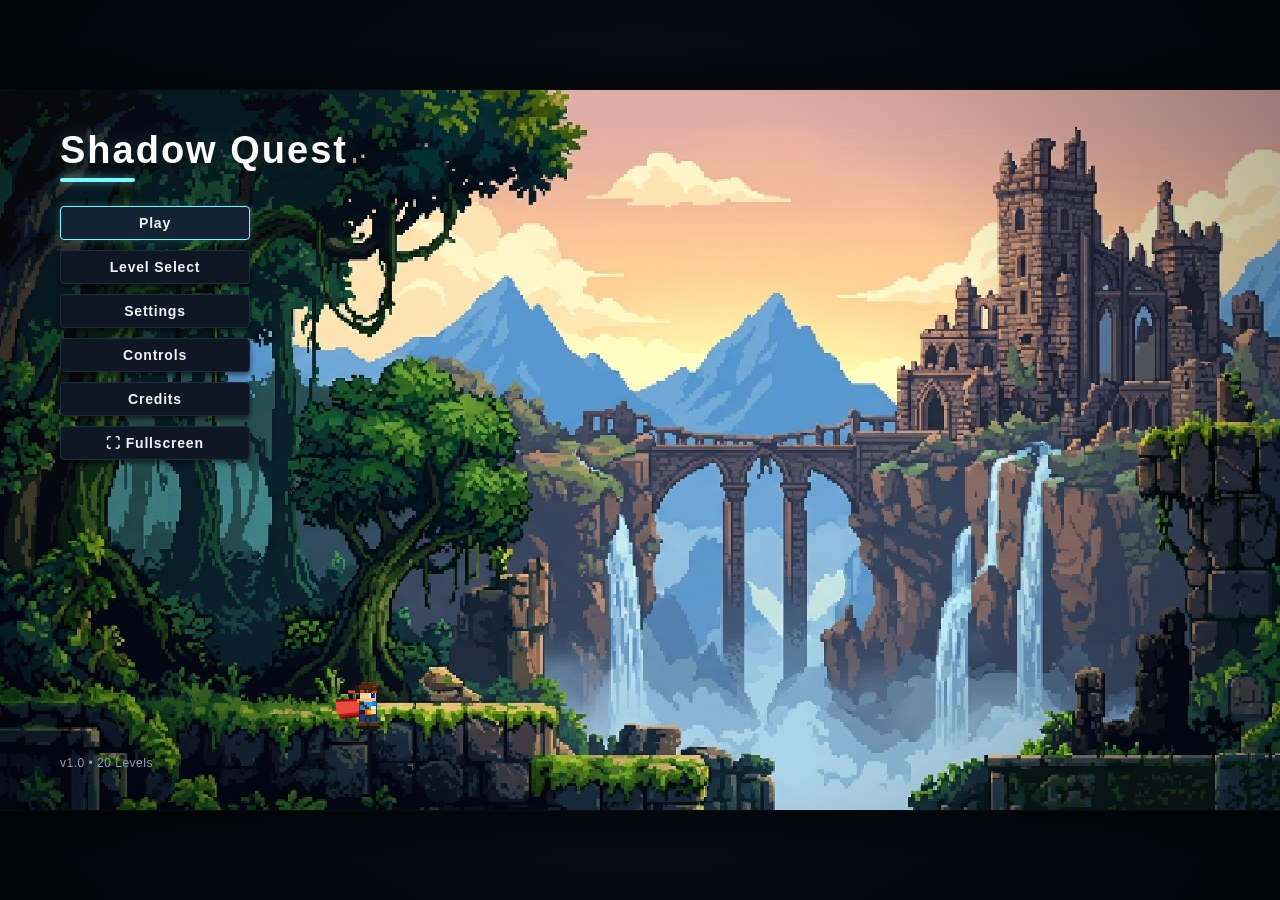
<file: index.html>
<!DOCTYPE html>
<html lang="en">
<head>
  <meta charset="UTF-8">
  <meta http-equiv="refresh" content="0; url=platformer/index.html">
  <title>Shadow Quest</title>
</head>
<body>
  <script>
    window.location.href = "platformer/index.html";
  </script>
</body>
</html>
</file>
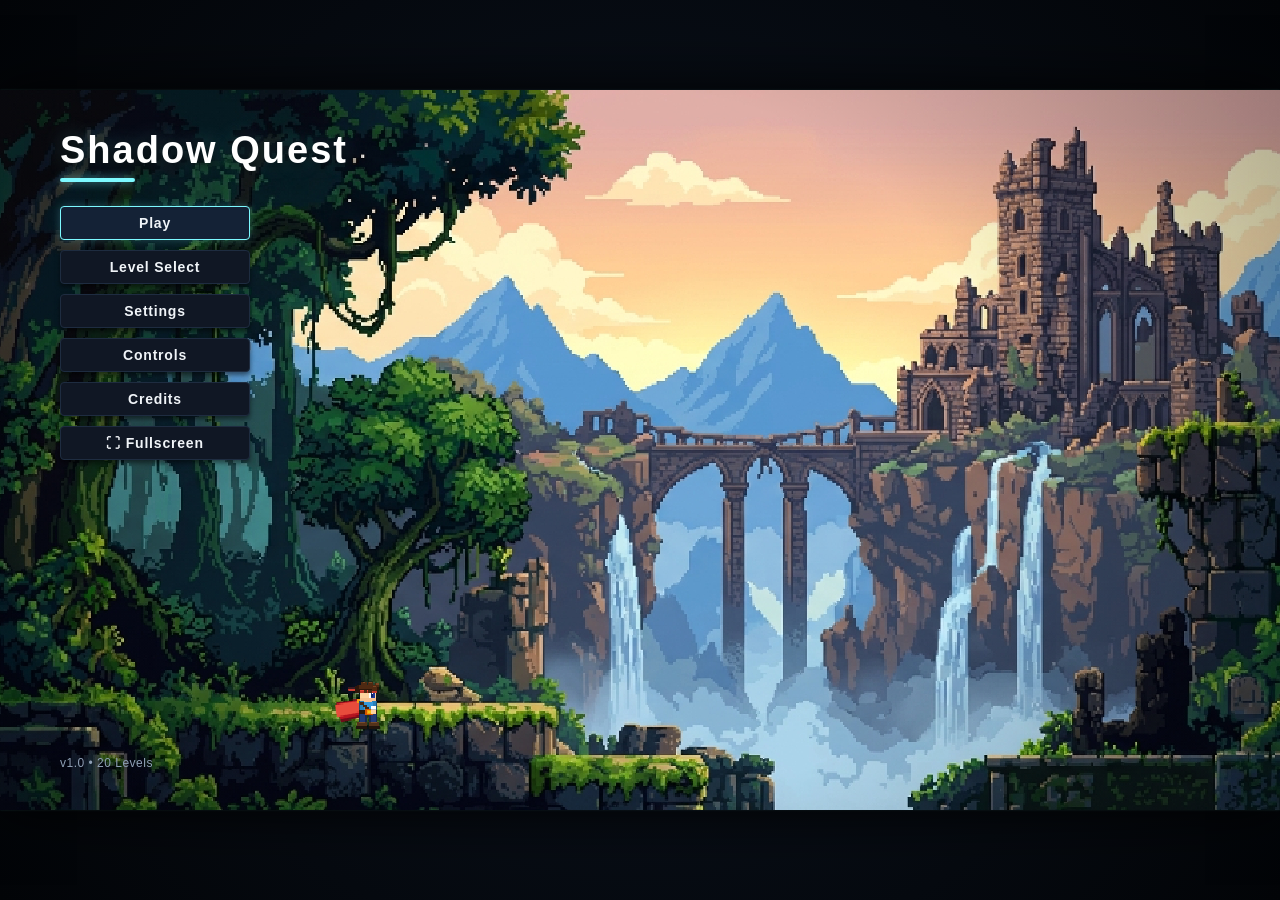
<file: platformer/index.html>
<!DOCTYPE html>
<html lang="en">
<head>
  <meta charset="UTF-8">
  <meta name="viewport" content="width=device-width, initial-scale=1.0, maximum-scale=1.0, user-scalable=no">
  <title>Shadow Quest - 2D Platformer</title>
  <link rel="stylesheet" href="css/main.css">
  <link rel="stylesheet" href="css/menu.css">
  <link rel="stylesheet" href="css/game.css">
</head>
<body>
  <div id="game-app">
    <div id="canvas-container">
      <canvas id="game-canvas" width="960" height="540"></canvas>

      <div id="ui-layer">
      <div id="screen-menu" class="screen active">
        <div class="menu-brand">
          <h1 class="game-title">Shadow Quest</h1>
          <div class="title-underline"></div>
        </div>
        <div class="menu-nav">
          <button id="btn-play" class="menu-btn primary-btn">Play</button>
          <button id="btn-level-select" class="menu-btn">Level Select</button>
          <button id="btn-settings" class="menu-btn">Settings</button>
          <button id="btn-controls" class="menu-btn">Controls</button>
          <button id="btn-credits" class="menu-btn">Credits</button>
          <button id="btn-menu-fullscreen" class="menu-btn">⛶ Fullscreen</button>
        </div>
        <div class="menu-footer">
          <span class="version-tag">v1.0 • 20 Levels</span>
        </div>
      </div>

      <div id="screen-level-select" class="screen">
        <div class="level-select-container">
          <div class="level-select-header">
            <div class="header-left">
              <button id="btn-level-back" class="nav-back-btn">← Back</button>
              <h2>LEVEL SELECT</h2>
            </div>
            <div class="header-stats">
              <div class="stat-pill">
                <span class="stat-icon">🚩</span>
                <span id="ls-levels-count">1 / 20</span>
              </div>
              <div class="stat-pill star-pill">
                <span class="stat-icon">★</span>
                <span id="ls-stars-count">0 / 60</span>
              </div>
              <div class="stat-pill">
                <span class="stat-icon">🪙</span>
                <span id="ls-coins-count">0</span>
              </div>
            </div>
          </div>

          <div class="level-select-content">
            <div class="worlds-sidebar">
              <div class="world-card active" data-world="1">
                <div class="world-card-icon">🌲</div>
                <div class="world-card-info">
                  <div class="world-name">World 1</div>
                  <div class="world-desc">Green Fields (1–4)</div>
                </div>
                <div class="world-status status-unlocked">✓</div>
              </div>
              <div class="world-card" data-world="2">
                <div class="world-card-icon">🍄</div>
                <div class="world-card-info">
                  <div class="world-name">World 2</div>
                  <div class="world-desc">Dark Forest (5–8)</div>
                </div>
                <div class="world-status" id="w2-lock">🔒</div>
              </div>
              <div class="world-card" data-world="3">
                <div class="world-card-icon">🏛️</div>
                <div class="world-card-info">
                  <div class="world-name">World 3</div>
                  <div class="world-desc">Desert Ruins (9–12)</div>
                </div>
                <div class="world-status" id="w3-lock">🔒</div>
              </div>
              <div class="world-card" data-world="4">
                <div class="world-card-icon">❄️</div>
                <div class="world-card-info">
                  <div class="world-name">World 4</div>
                  <div class="world-desc">Ice Mountains (13–16)</div>
                </div>
                <div class="world-status" id="w4-lock">🔒</div>
              </div>
              <div class="world-card" data-world="5">
                <div class="world-card-icon">🌋</div>
                <div class="world-card-info">
                  <div class="world-name">World 5</div>
                  <div class="world-desc">Volcanic Core (17–20)</div>
                </div>
                <div class="world-status" id="w5-lock">🔒</div>
              </div>
            </div>

            <div class="levels-grid-wrapper">
              <div id="levels-grid" class="levels-grid"></div>
              
              <div id="level-detail-card" class="level-detail-card">
                <div class="detail-header">
                  <h3 id="detail-title">Level 1 - Getting Started</h3>
                  <span id="detail-time-target" class="time-target">Est: 2 min</span>
                </div>
                <p id="detail-desc" class="detail-description">Learn basic movement and jumping.</p>
                <div class="detail-stars-req">
                  <div class="star-req-item">
                    <span class="star-bullet" id="req-star-1">★</span>
                    <span>Complete the level</span>
                  </div>
                  <div class="star-req-item">
                    <span class="star-bullet" id="req-star-2">★</span>
                    <span id="req-star-2-text">Collect all coins</span>
                  </div>
                  <div class="star-req-item">
                    <span class="star-bullet" id="req-star-3">★</span>
                    <span id="req-star-3-text">No damage taken</span>
                  </div>
                </div>
                <div class="detail-footer">
                  <div class="detail-best-score">Best Score: <span id="detail-score-val">0</span></div>
                  <button id="btn-start-level" class="play-level-btn">Start Level</button>
                </div>
              </div>
            </div>
          </div>
        </div>
      </div>

      <div id="hud" class="hud-container">
        <div class="hud-left">
          <div id="hud-hearts" class="hearts-row">
            <span class="heart full"></span>
            <span class="heart full"></span>
            <span class="heart full"></span>
          </div>
          <div class="level-badge" id="hud-level-badge">L1: Getting Started</div>
        </div>

        <div class="hud-center">
          <div id="boss-hud-bar" class="boss-health-container hidden">
            <div class="boss-info-row">
              <span id="boss-name" class="boss-name-label">Ancient Guardian</span>
              <span id="boss-phase-label" class="boss-phase-tag">Phase 1</span>
            </div>
            <div class="boss-bar-track">
              <div id="boss-bar-fill" class="boss-bar-fill" style="width: 100%;"></div>
            </div>
          </div>
        </div>

        <div class="hud-right">
          <div class="hud-stat-pill">
            <span class="hud-icon coin-icon">🪙</span>
            <span id="hud-coins">0</span>
          </div>
          <div class="hud-stat-pill">
            <span class="hud-icon">⏱</span>
            <span id="hud-timer">00:00</span>
          </div>
          <div class="hud-stat-pill score-pill">
            <span id="hud-score">0</span>
          </div>
          <button id="btn-fullscreen" class="hud-btn" title="Toggle Fullscreen (F)">⛶</button>
          <button id="btn-pause" class="hud-btn" title="Pause (ESC)">⏸</button>
        </div>
      </div>

      <div id="modal-pause" class="modal-backdrop">
        <div class="modal-card">
          <h2 class="modal-title">Paused</h2>
          <div class="modal-btn-list">
            <button id="btn-resume" class="menu-btn primary-btn">Resume</button>
            <button id="btn-restart" class="menu-btn">Restart Level</button>
            <button id="btn-pause-fullscreen" class="menu-btn">⛶ Fullscreen</button>
            <button id="btn-pause-settings" class="menu-btn">Settings</button>
            <button id="btn-pause-level-select" class="menu-btn">Level Select</button>
            <button id="btn-pause-main-menu" class="menu-btn">Main Menu</button>
          </div>
        </div>
      </div>

      <div id="modal-settings" class="modal-backdrop">
        <div class="modal-card settings-card">
          <h2 class="modal-title">Settings</h2>
          <div class="settings-group">
            <div class="setting-item">
              <label for="toggle-music">Music</label>
              <div class="setting-controls">
                <input type="checkbox" id="toggle-music" checked>
                <input type="range" id="slider-music" min="0" max="100" value="70">
              </div>
            </div>
            <div class="setting-item">
              <label for="toggle-sfx">Sound Effects</label>
              <div class="setting-controls">
                <input type="checkbox" id="toggle-sfx" checked>
                <input type="range" id="slider-sfx" min="0" max="100" value="80">
              </div>
            </div>
            <div class="setting-item">
              <label for="toggle-shake">Screen Shake</label>
              <input type="checkbox" id="toggle-shake" checked>
            </div>
          </div>
          <div class="settings-actions">
            <button id="btn-toggle-fullscreen" class="menu-btn">⛶ Fullscreen</button>
            <button id="btn-reset-save" class="danger-btn">Reset All Progress</button>
            <button id="btn-settings-close" class="menu-btn primary-btn">Close</button>
          </div>
        </div>
      </div>

      <div id="modal-controls" class="modal-backdrop">
        <div class="modal-card controls-card">
          <h2 class="modal-title">Controls & Tips</h2>
          <div class="controls-list">
            <div class="control-row">
              <div class="keys"><kbd>A</kbd> / <kbd>D</kbd> or <kbd>←</kbd> <kbd>→</kbd></div>
              <div class="desc">Move Left / Right</div>
            </div>
            <div class="control-row">
              <div class="keys"><kbd>W</kbd> / <kbd>↑</kbd> or <kbd>Space</kbd></div>
              <div class="desc">Jump (Hold for higher jump)</div>
            </div>
            <div class="control-row">
              <div class="keys"><kbd>J</kbd> / <kbd>Z</kbd> / <kbd>X</kbd> / <kbd>C</kbd></div>
              <div class="desc">Sword Attack</div>
            </div>
            <div class="control-row">
              <div class="keys"><kbd>F</kbd></div>
              <div class="desc">Toggle Fullscreen</div>
            </div>
            <div class="control-row">
              <div class="keys"><kbd>ESC</kbd> or <kbd>P</kbd></div>
              <div class="desc">Pause Game</div>
            </div>
          </div>
          <div class="tips-box">
            <p><strong>Combat:</strong> Jump and land on normal enemies to stomp bounce them, or use your sword attack!</p>
            <p><strong>Platforming:</strong> Jump buffering and coyote time allow precise maneuvers on narrow and moving ledges.</p>
          </div>
          <button id="btn-controls-close" class="menu-btn primary-btn">Got It</button>
        </div>
      </div>

      <div id="modal-credits" class="modal-backdrop">
        <div class="modal-card credits-card">
          <h2 class="modal-title">Shadow Quest</h2>
          <p class="credits-lead">A 20-Level Indie Side-Scrolling Platformer</p>
          <div class="credits-body">
            <p>Crafted with pure HTML5 Canvas, Web Audio API, and Vanilla JavaScript.</p>
            <p>Featuring 5 distinct worlds, 20 handcrafted levels, intelligent enemy AI, and multi-phase epic boss encounters.</p>
          </div>
          <button id="btn-credits-close" class="menu-btn primary-btn">Back</button>
        </div>
      </div>

      <div id="modal-level-clear" class="modal-backdrop">
        <div class="modal-card clear-card">
          <div class="clear-banner">LEVEL CLEARED!</div>
          <h3 id="clear-level-title" class="clear-title">Level 1 - Getting Started</h3>
          
          <div class="stars-awarded-row">
            <div class="star-badge" id="clear-star-1"><span class="star-glyph">★</span><span class="star-label">Clear</span></div>
            <div class="star-badge" id="clear-star-2"><span class="star-glyph">★</span><span class="star-label">All Coins</span></div>
            <div class="star-badge" id="clear-star-3"><span class="star-glyph">★</span><span class="star-label">Flawless</span></div>
          </div>

          <div class="clear-stats-table">
            <div class="stat-row">
              <span>Time Taken:</span>
              <strong id="clear-stat-time">01:42</strong>
            </div>
            <div class="stat-row">
              <span>Coins Collected:</span>
              <strong id="clear-stat-coins">15 / 15</strong>
            </div>
            <div class="stat-row">
              <span>Enemies Defeated:</span>
              <strong id="clear-stat-enemies">3</strong>
            </div>
            <div class="stat-row highlight-row">
              <span>Level Score:</span>
              <strong id="clear-stat-score">+2,250</strong>
            </div>
          </div>

          <div class="modal-actions-row">
            <button id="btn-clear-retry" class="menu-btn">Replay</button>
            <button id="btn-clear-select" class="menu-btn">Levels</button>
            <button id="btn-clear-next" class="menu-btn primary-btn">Next Level →</button>
          </div>
        </div>
      </div>

      <div id="modal-game-over" class="modal-backdrop">
        <div class="modal-card death-card">
          <h2 class="death-title">YOU DIED</h2>
          <p id="death-reason" class="death-sub">Be careful with the traps and enemies!</p>
          <div class="modal-actions-row">
            <button id="btn-death-retry" class="menu-btn primary-btn">Try Again</button>
            <button id="btn-death-select" class="menu-btn">Level Select</button>
          </div>
        </div>
      </div>

      <div id="modal-victory" class="modal-backdrop">
        <div class="modal-card victory-card">
          <div class="victory-trophy">👑</div>
          <h2 class="victory-title">VICTORY!</h2>
          <p class="victory-sub">You conquered the Shadow Citadel and defeated the Shadow Wyrm!</p>
          <div class="victory-stats-box">
            <div class="vic-stat"><span>Total Stars:</span> <strong id="vic-total-stars">60 / 60</strong></div>
            <div class="vic-stat"><span>Total Coins:</span> <strong id="vic-total-coins">520</strong></div>
            <div class="vic-stat"><span>Final Score:</span> <strong id="vic-total-score">45,000</strong></div>
          </div>
          <div class="modal-actions-row">
            <button id="btn-vic-menu" class="menu-btn primary-btn">Return to Title</button>
          </div>
        </div>
      </div>

      <div id="toast-checkpoint" class="toast-notification">
        <span class="toast-flag">🚩</span>
        <span>Checkpoint Saved!</span>
      </div>

      <div id="touch-controls" class="touch-controls-container">
        <div class="touch-left-cluster">
          <button id="touch-btn-left" class="touch-btn">◀</button>
          <button id="touch-btn-right" class="touch-btn">▶</button>
        </div>
        <div class="touch-right-cluster">
          <button id="touch-btn-attack" class="touch-btn action-btn">⚔️</button>
          <button id="touch-btn-jump" class="touch-btn jump-btn">▲</button>
        </div>
      </div>
    </div>
  </div>
</div>

  <script src="js/audio.js"></script>
  <script src="js/save.js"></script>
  <script src="js/physics.js"></script>
  <script src="js/collision.js"></script>
  <script src="js/camera.js"></script>
  <script src="js/enemy.js"></script>
  <script src="js/player.js"></script>
  <script src="js/levels.js"></script>
  <script src="js/level.js"></script>
  <script src="js/ui.js"></script>
  <script src="js/game.js"></script>
  <script src="js/main.js"></script>
</body>
</html>
</file>
<file: platformer/css/main.css>
* {
  margin: 0;
  padding: 0;
  box-sizing: border-box;
  user-select: none;
  -webkit-user-select: none;
}

:root {
  --bg-color: #04070d;
  --panel-bg: rgba(9, 14, 24, 0.96);
  --panel-border: #1e2c40;
  --panel-border-highlight: #3b5a82;
  --accent-cyan: #7df9ff;
  --accent-gold: #ffcc00;
  --accent-gold-dark: #b8860b;
  --accent-red: #ff334b;
  --text-main: #f0f4f8;
  --text-dim: #8fa0b5;
  --btn-bg: #101724;
  --btn-hover: #19273c;
  --btn-active: #0c121d;
  --font-family: -apple-system, BlinkMacSystemFont, "Segoe UI", Roboto, "Trebuchet MS", sans-serif;
}

html, body {
  width: 100vw;
  height: 100vh;
  overflow: hidden;
  background-color: var(--bg-color);
  font-family: var(--font-family);
  color: var(--text-main);
  touch-action: manipulation;
  display: flex;
  align-items: center;
  justify-content: center;
}

#game-app {
  position: relative;
  width: 100vw;
  height: 100vh;
  display: flex;
  align-items: center;
  justify-content: center;
  background: radial-gradient(circle at center, #0b131f 0%, #020407 100%);
  overflow: hidden;
}

#canvas-container {
  position: relative;
  width: 100vw;
  height: 56.25vw;
  max-width: 177.78vh;
  max-height: 100vh;
  aspect-ratio: 16 / 9;
  display: flex;
  align-items: center;
  justify-content: center;
  box-shadow: 0 0 50px rgba(0, 0, 0, 0.95), 0 0 2px rgba(125, 249, 255, 0.2);
  background-color: #000;
  overflow: hidden;
}

:fullscreen #canvas-container,
:-webkit-full-screen #canvas-container,
#game-app.is-fullscreen #canvas-container {
  width: 100vw !important;
  height: 56.25vw !important;
  max-width: 177.78vh !important;
  max-height: 100vh !important;
  box-shadow: none !important;
  border-radius: 0 !important;
}

:fullscreen body,
:-webkit-full-screen body,
:fullscreen #game-app,
:-webkit-full-screen #game-app {
  width: 100vw !important;
  height: 100vh !important;
  background-color: #000 !important;
}

#game-canvas {
  width: 100%;
  height: 100%;
  display: block;
  image-rendering: -moz-crisp-edges;
  image-rendering: -webkit-crisp-edges;
  image-rendering: pixelated;
  image-rendering: crisp-edges;
}

#ui-layer {
  position: absolute;
  top: 0;
  left: 0;
  width: 100%;
  height: 100%;
  pointer-events: none;
  overflow: hidden;
}

.screen {
  position: absolute;
  top: 0;
  left: 0;
  width: 100%;
  height: 100%;
  display: none !important;
  pointer-events: none;
}

.screen.active {
  display: flex !important;
  pointer-events: auto;
}

.menu-btn {
  background: var(--btn-bg);
  color: var(--text-main);
  border: 1px solid var(--panel-border);
  padding: 8px 20px;
  font-size: 14px;
  font-weight: 700;
  letter-spacing: 0.8px;
  border-radius: 4px;
  cursor: pointer;
  outline: none;
  transition: all 0.15s ease;
  display: inline-flex;
  align-items: center;
  justify-content: center;
  box-shadow: 0 3px 5px rgba(0, 0, 0, 0.5);
  text-transform: capitalize;
}

.menu-btn:hover {
  background: var(--btn-hover);
  border-color: var(--accent-cyan);
  box-shadow: 0 0 10px rgba(125, 249, 255, 0.35);
  transform: translateY(-1px);
}

.menu-btn:active {
  background: var(--btn-active);
  transform: translateY(1px);
}

.menu-btn.primary-btn {
  border-color: var(--accent-cyan);
  background: #142236;
  box-shadow: 0 0 8px rgba(125, 249, 255, 0.25);
}

.danger-btn {
  background: #2b1116;
  color: #ff8595;
  border: 1px solid #751f2d;
  padding: 8px 16px;
  font-size: 13px;
  font-weight: 700;
  border-radius: 4px;
  cursor: pointer;
  transition: all 0.15s ease;
}

.danger-btn:hover {
  background: #401820;
  border-color: #ff334b;
  color: #fff;
  box-shadow: 0 0 8px rgba(255, 51, 75, 0.4);
}

.modal-backdrop {
  position: absolute;
  top: 0;
  left: 0;
  width: 100%;
  height: 100%;
  background: rgba(4, 7, 12, 0.82);
  backdrop-filter: blur(4px);
  display: none !important;
  align-items: center;
  justify-content: center;
  pointer-events: none;
  z-index: 50;
}

.modal-backdrop.active {
  display: flex !important;
  pointer-events: auto;
}

.modal-card {
  background: var(--panel-bg);
  border: 1px solid var(--panel-border-highlight);
  border-radius: 6px;
  padding: 24px 32px;
  min-width: 320px;
  max-width: 90%;
  box-shadow: 0 16px 36px rgba(0, 0, 0, 0.85), 0 0 1px 1px rgba(125, 249, 255, 0.2);
  text-align: center;
}

.modal-title {
  font-size: 22px;
  letter-spacing: 1.5px;
  margin-bottom: 16px;
  text-transform: uppercase;
  color: #ffffff;
  text-shadow: 0 2px 8px rgba(0, 0, 0, 0.8);
}

.modal-btn-list {
  display: flex;
  flex-direction: column;
  gap: 8px;
}

.modal-actions-row {
  display: flex;
  justify-content: center;
  gap: 12px;
  margin-top: 16px;
}

kbd {
  background: #182333;
  border: 1px solid #364b68;
  border-radius: 3px;
  padding: 2px 7px;
  font-size: 12px;
  font-family: monospace;
  box-shadow: 0 2px 0 #0d141e;
  color: #e2ecf8;
}
</file>
<file: platformer/css/menu.css>
#screen-menu {
  flex-direction: column;
  justify-content: space-between;
  padding: 40px 60px;
  background: transparent;
}

.menu-brand {
  display: flex;
  flex-direction: column;
  gap: 6px;
}

.game-title {
  font-size: 38px;
  font-weight: 800;
  letter-spacing: 2px;
  color: #ffffff;
  text-shadow: 0 4px 12px rgba(0, 0, 0, 0.9), 0 0 20px rgba(125, 249, 255, 0.3);
  line-height: 1.1;
  text-transform: capitalize;
}

.title-underline {
  width: 75px;
  height: 4px;
  background: var(--accent-cyan);
  border-radius: 2px;
  box-shadow: 0 0 10px rgba(125, 249, 255, 0.6);
}

.menu-nav {
  display: flex;
  flex-direction: column;
  gap: 10px;
  width: 190px;
  margin-top: 24px;
}

.menu-footer {
  margin-top: auto;
  color: var(--text-dim);
  font-size: 12px;
  letter-spacing: 0.5px;
}

.level-select-container {
  width: 100%;
  height: 100%;
  display: flex;
  flex-direction: column;
  padding: 16px 24px;
  background: rgba(6, 10, 18, 0.94);
  backdrop-filter: blur(4px);
}

.level-select-header {
  display: flex;
  align-items: center;
  justify-content: space-between;
  padding-bottom: 12px;
  border-bottom: 1px solid var(--panel-border);
}

.header-left {
  display: flex;
  align-items: center;
  gap: 14px;
}

.header-left h2 {
  font-size: 19px;
  letter-spacing: 1.5px;
  font-weight: 700;
  color: #fff;
  text-shadow: 0 2px 4px rgba(0,0,0,0.8);
}

.nav-back-btn {
  background: var(--btn-bg);
  color: var(--text-main);
  border: 1px solid var(--panel-border);
  border-radius: 4px;
  padding: 5px 12px;
  font-size: 12px;
  font-weight: 600;
  cursor: pointer;
  transition: all 0.15s ease;
}

.nav-back-btn:hover {
  background: var(--btn-hover);
  border-color: var(--accent-cyan);
}

.header-stats {
  display: flex;
  align-items: center;
  gap: 10px;
}

.stat-pill {
  display: flex;
  align-items: center;
  gap: 5px;
  background: #0f1622;
  border: 1px solid #1e2c3f;
  border-radius: 4px;
  padding: 4px 10px;
  font-size: 13px;
  font-weight: 600;
  color: #d8e4f2;
}

.stat-pill.star-pill {
  color: var(--accent-gold);
}

.stat-icon {
  font-size: 14px;
}

.level-select-content {
  display: flex;
  gap: 18px;
  flex: 1;
  margin-top: 14px;
  overflow: hidden;
}

.worlds-sidebar {
  width: 220px;
  display: flex;
  flex-direction: column;
  gap: 6px;
  flex-shrink: 0;
}

.world-card {
  display: flex;
  align-items: center;
  gap: 10px;
  background: #0e1522;
  border: 1px solid #1c2a3e;
  border-radius: 4px;
  padding: 8px 12px;
  cursor: pointer;
  transition: all 0.15s ease;
}

.world-card:hover {
  background: #152033;
  border-color: #344866;
}

.world-card.active {
  background: #18263c;
  border-color: var(--accent-cyan);
  box-shadow: 0 0 8px rgba(125, 249, 255, 0.2);
}

.world-card-icon {
  font-size: 18px;
}

.world-card-info {
  flex: 1;
}

.world-name {
  font-size: 13px;
  font-weight: 700;
  color: #fff;
}

.world-desc {
  font-size: 11px;
  color: var(--text-dim);
}

.world-status {
  font-size: 13px;
  color: var(--text-dim);
}

.world-status.status-unlocked {
  color: #55efc4;
}

.levels-grid-wrapper {
  flex: 1;
  display: flex;
  flex-direction: column;
  gap: 12px;
  overflow-y: auto;
  padding-right: 4px;
}

.levels-grid {
  display: grid;
  grid-template-columns: repeat(5, 1fr);
  gap: 8px;
}

.level-tile {
  background: #0e1522;
  border: 1px solid #1c2a3e;
  border-radius: 4px;
  height: 52px;
  display: flex;
  flex-direction: column;
  align-items: center;
  justify-content: center;
  gap: 3px;
  cursor: pointer;
  transition: all 0.15s ease;
  position: relative;
}

.level-tile:hover:not(.locked) {
  background: #162235;
  border-color: var(--panel-border-highlight);
  transform: translateY(-2px);
}

.level-tile.selected {
  border-color: var(--accent-cyan);
  background: #18283e;
  box-shadow: 0 0 10px rgba(125, 249, 255, 0.35);
}

.level-tile.locked {
  opacity: 0.4;
  cursor: not-allowed;
  background: #0a0e16;
}

.level-num {
  font-size: 15px;
  font-weight: 700;
  color: #fff;
}

.level-stars {
  display: flex;
  gap: 2px;
  font-size: 10px;
  color: #3f4e63;
}

.level-stars .star-filled {
  color: var(--accent-gold);
  text-shadow: 0 0 4px rgba(255, 204, 0, 0.6);
}

.lock-icon {
  font-size: 14px;
  color: #576574;
}

.level-detail-card {
  background: #0b111b;
  border: 1px solid #1c293c;
  border-radius: 4px;
  padding: 12px 16px;
  display: flex;
  flex-direction: column;
  gap: 8px;
}

.detail-header {
  display: flex;
  align-items: center;
  justify-content: space-between;
}

.detail-header h3 {
  font-size: 15px;
  font-weight: 700;
  color: #fff;
}

.time-target {
  font-size: 11px;
  background: #131d2b;
  color: var(--accent-cyan);
  padding: 2px 7px;
  border-radius: 3px;
  border: 1px solid #23354c;
}

.detail-description {
  font-size: 12px;
  color: var(--text-dim);
  line-height: 1.35;
}

.detail-stars-req {
  display: flex;
  flex-direction: column;
  gap: 4px;
  background: #0e1420;
  border: 1px solid #182333;
  border-radius: 4px;
  padding: 8px 12px;
}

.star-req-item {
  display: flex;
  align-items: center;
  gap: 6px;
  font-size: 12px;
  color: #b5c7da;
}

.star-bullet {
  color: #435163;
  font-size: 13px;
}

.star-bullet.achieved {
  color: var(--accent-gold);
  text-shadow: 0 0 4px rgba(255, 204, 0, 0.5);
}

.detail-footer {
  display: flex;
  align-items: center;
  justify-content: space-between;
  margin-top: 2px;
}

.detail-best-score {
  font-size: 12px;
  color: var(--text-dim);
}

.detail-best-score span {
  color: #fff;
  font-weight: 700;
}

.play-level-btn {
  background: #152d47;
  border: 1px solid var(--accent-cyan);
  color: #fff;
  font-size: 13px;
  font-weight: 700;
  padding: 6px 20px;
  border-radius: 4px;
  cursor: pointer;
  box-shadow: 0 0 8px rgba(125, 249, 255, 0.2);
  transition: all 0.15s ease;
}

.play-level-btn:hover {
  background: #1e4167;
  box-shadow: 0 0 12px rgba(125, 249, 255, 0.4);
  transform: translateY(-1px);
}

.settings-card {
  width: 420px;
}

.settings-group {
  display: flex;
  flex-direction: column;
  gap: 14px;
  margin: 14px 0 20px;
  text-align: left;
}

.setting-item {
  display: flex;
  align-items: center;
  justify-content: space-between;
  font-size: 14px;
  font-weight: 600;
}

.setting-controls {
  display: flex;
  align-items: center;
  gap: 10px;
}

input[type="checkbox"] {
  width: 16px;
  height: 16px;
  accent-color: var(--accent-cyan);
  cursor: pointer;
}

input[type="range"] {
  width: 100px;
  accent-color: var(--accent-cyan);
  cursor: pointer;
}

.settings-actions {
  display: flex;
  justify-content: space-between;
  align-items: center;
  border-top: 1px solid var(--panel-border);
  padding-top: 16px;
}

.controls-card {
  width: 460px;
  text-align: left;
}

.controls-list {
  display: flex;
  flex-direction: column;
  gap: 8px;
  margin: 14px 0;
}

.control-row {
  display: flex;
  align-items: center;
  justify-content: space-between;
  padding: 6px 10px;
  background: #0f1622;
  border: 1px solid #1c293c;
  border-radius: 4px;
}

.control-row .keys {
  display: flex;
  gap: 5px;
  align-items: center;
}

.control-row .desc {
  font-size: 13px;
  font-weight: 600;
  color: #cfddec;
}

.tips-box {
  background: #111824;
  border-left: 3px solid var(--accent-cyan);
  padding: 8px 12px;
  border-radius: 2px;
  font-size: 12px;
  line-height: 1.45;
  color: #9cb0c7;
  margin-bottom: 16px;
  display: flex;
  flex-direction: column;
  gap: 5px;
}

.credits-card {
  width: 420px;
}

.credits-lead {
  font-size: 14px;
  color: var(--accent-cyan);
  font-weight: 600;
  margin-bottom: 10px;
}

.credits-body {
  font-size: 13px;
  color: var(--text-dim);
  line-height: 1.5;
  margin-bottom: 18px;
}
</file>
<file: platformer/css/game.css>
.hud-container {
  position: absolute;
  top: 0;
  left: 0;
  width: 100%;
  padding: 12px 18px;
  display: flex;
  align-items: flex-start;
  justify-content: space-between;
  pointer-events: none;
  z-index: 10;
}

.hud-container.hidden {
  display: none !important;
}

.hud-left {
  display: flex;
  align-items: center;
  gap: 12px;
  pointer-events: auto;
}

.hearts-row {
  display: flex;
  gap: 6px;
  align-items: center;
}

.heart {
  width: 20px;
  height: 18px;
  display: inline-block;
  background-color: var(--accent-red);
  position: relative;
  transform: rotate(-45deg);
  margin-top: 5px;
  box-shadow: 0 0 8px rgba(255, 51, 75, 0.6);
  transition: transform 0.2s cubic-bezier(0.175, 0.885, 0.32, 1.275), opacity 0.2s;
}

.heart::before,
.heart::after {
  content: "";
  width: 20px;
  height: 18px;
  position: absolute;
  border-radius: 50%;
  background-color: var(--accent-red);
}

.heart::before {
  top: -9px;
  left: 0;
}

.heart::after {
  top: 0;
  right: -9px;
}

.heart.empty {
  background-color: #2b3545;
  box-shadow: none;
  opacity: 0.5;
}

.heart.empty::before,
.heart.empty::after {
  background-color: #2b3545;
}

.heart.pulsing {
  animation: heartPulse 0.8s infinite ease-in-out;
}

@keyframes heartPulse {
  0% { transform: scale(1) rotate(-45deg); }
  50% { transform: scale(1.2) rotate(-45deg); }
  100% { transform: scale(1) rotate(-45deg); }
}

.level-badge {
  background: rgba(10, 16, 26, 0.85);
  border: 1px solid #223249;
  border-radius: 4px;
  padding: 4px 8px;
  font-size: 12px;
  font-weight: 700;
  color: #cfddec;
  letter-spacing: 0.5px;
  box-shadow: 0 2px 4px rgba(0, 0, 0, 0.4);
}

.hud-center {
  flex: 1;
  max-width: 360px;
  margin: 0 16px;
  display: flex;
  justify-content: center;
}

.boss-health-container {
  width: 100%;
  background: rgba(8, 12, 18, 0.92);
  border: 1px solid #751f2d;
  border-radius: 4px;
  padding: 5px 10px;
  box-shadow: 0 4px 12px rgba(0, 0, 0, 0.6), 0 0 10px rgba(255, 51, 75, 0.3);
  display: flex;
  flex-direction: column;
  gap: 3px;
}

.boss-health-container.hidden {
  display: none !important;
}

.boss-info-row {
  display: flex;
  justify-content: space-between;
  align-items: center;
}

.boss-name-label {
  font-size: 12px;
  font-weight: 700;
  color: #ff9da8;
  letter-spacing: 0.5px;
  text-transform: uppercase;
}

.boss-phase-tag {
  font-size: 10px;
  font-weight: 700;
  background: #751f2d;
  color: #fff;
  padding: 1px 5px;
  border-radius: 3px;
}

.boss-bar-track {
  width: 100%;
  height: 9px;
  background: #1a0c10;
  border-radius: 2px;
  overflow: hidden;
  border: 1px solid #4a1720;
}

.boss-bar-fill {
  height: 100%;
  background: linear-gradient(90deg, #ff334b, #ff7e40);
  box-shadow: 0 0 8px rgba(255, 51, 75, 0.8);
  transition: width 0.15s ease-out;
}

.hud-right {
  display: flex;
  align-items: center;
  gap: 8px;
  pointer-events: auto;
}

.hud-stat-pill {
  background: rgba(10, 16, 26, 0.85);
  border: 1px solid #223249;
  border-radius: 4px;
  padding: 4px 8px;
  display: flex;
  align-items: center;
  gap: 5px;
  font-size: 13px;
  font-weight: 700;
  color: #fff;
  box-shadow: 0 2px 4px rgba(0, 0, 0, 0.4);
}

.hud-stat-pill.score-pill {
  color: var(--accent-cyan);
}

.hud-icon {
  font-size: 13px;
}

.coin-icon {
  color: var(--accent-gold);
}

.hud-btn {
  background: rgba(10, 16, 26, 0.85);
  border: 1px solid #223249;
  border-radius: 4px;
  color: #fff;
  font-size: 14px;
  width: 28px;
  height: 28px;
  display: flex;
  align-items: center;
  justify-content: center;
  cursor: pointer;
  transition: all 0.15s ease;
}

.hud-btn:hover {
  background: #1c2b40;
  border-color: var(--accent-cyan);
}

.clear-card {
  width: 440px;
  text-align: center;
}

.clear-banner {
  font-size: 13px;
  font-weight: 800;
  letter-spacing: 2px;
  color: var(--accent-cyan);
  text-transform: uppercase;
  margin-bottom: 3px;
}

.clear-title {
  font-size: 20px;
  font-weight: 700;
  color: #fff;
  margin-bottom: 12px;
}

.stars-awarded-row {
  display: flex;
  justify-content: center;
  gap: 16px;
  margin: 12px 0 18px;
}

.star-badge {
  display: flex;
  flex-direction: column;
  align-items: center;
  gap: 4px;
  opacity: 0.3;
  transition: all 0.3s cubic-bezier(0.175, 0.885, 0.32, 1.275);
}

.star-badge.awarded {
  opacity: 1;
  transform: scale(1.1);
}

.star-glyph {
  font-size: 32px;
  color: var(--accent-gold);
  text-shadow: 0 0 10px rgba(255, 204, 0, 0.8);
}

.star-label {
  font-size: 11px;
  font-weight: 600;
  color: #c4d5ea;
}

.clear-stats-table {
  background: #0f1622;
  border: 1px solid #1c293c;
  border-radius: 4px;
  padding: 10px 14px;
  display: flex;
  flex-direction: column;
  gap: 6px;
  margin-bottom: 16px;
}

.stat-row {
  display: flex;
  justify-content: space-between;
  align-items: center;
  font-size: 13px;
  color: var(--text-dim);
}

.stat-row strong {
  color: #fff;
  font-weight: 700;
}

.stat-row.highlight-row {
  border-top: 1px solid #1c293c;
  padding-top: 6px;
  margin-top: 2px;
}

.stat-row.highlight-row strong {
  color: var(--accent-cyan);
  font-size: 15px;
}

.death-card {
  width: 380px;
}

.death-title {
  font-size: 28px;
  font-weight: 800;
  color: var(--accent-red);
  letter-spacing: 2px;
  text-shadow: 0 0 12px rgba(255, 51, 75, 0.5);
  margin-bottom: 6px;
}

.death-sub {
  font-size: 13px;
  color: var(--text-dim);
  margin-bottom: 18px;
}

.victory-card {
  width: 460px;
}

.victory-trophy {
  font-size: 44px;
  margin-bottom: 6px;
  animation: trophyFloat 2s ease-in-out infinite;
}

@keyframes trophyFloat {
  0%, 100% { transform: translateY(0); }
  50% { transform: translateY(-6px); }
}

.victory-title {
  font-size: 28px;
  font-weight: 800;
  color: var(--accent-gold);
  letter-spacing: 2px;
  text-shadow: 0 0 16px rgba(255, 204, 0, 0.6);
  margin-bottom: 6px;
}

.victory-sub {
  font-size: 14px;
  color: #cfddec;
  margin-bottom: 16px;
  line-height: 1.45;
}

.victory-stats-box {
  background: #0f1622;
  border: 1px solid #1c293c;
  border-radius: 4px;
  padding: 10px 16px;
  display: flex;
  flex-direction: column;
  gap: 6px;
  margin-bottom: 18px;
}

.vic-stat {
  display: flex;
  justify-content: space-between;
  align-items: center;
  font-size: 14px;
  color: var(--text-dim);
}

.vic-stat strong {
  color: #fff;
}

.toast-notification {
  position: absolute;
  top: 18px;
  left: 50%;
  transform: translateX(-50%) translateY(-100px);
  background: #0f1a28;
  border: 1px solid var(--accent-cyan);
  border-radius: 20px;
  padding: 6px 16px;
  display: flex;
  align-items: center;
  gap: 6px;
  color: #fff;
  font-size: 12px;
  font-weight: 700;
  letter-spacing: 0.5px;
  box-shadow: 0 4px 14px rgba(0, 0, 0, 0.6), 0 0 10px rgba(125, 249, 255, 0.3);
  transition: transform 0.3s cubic-bezier(0.175, 0.885, 0.32, 1.275);
  pointer-events: none;
  z-index: 60;
}

.toast-notification.active {
  transform: translateX(-50%) translateY(0);
}

.toast-flag {
  font-size: 14px;
}

.touch-controls-container {
  position: absolute;
  bottom: 12px;
  left: 0;
  width: 100%;
  padding: 0 18px;
  display: none !important;
  justify-content: space-between;
  align-items: flex-end;
  pointer-events: none;
  z-index: 15;
}

@media (pointer: coarse) {
  #game-app.is-playing .touch-controls-container {
    display: flex !important;
  }
}

.touch-left-cluster,
.touch-right-cluster {
  display: flex;
  gap: 10px;
  pointer-events: auto;
}

.touch-btn {
  width: 52px;
  height: 52px;
  background: rgba(14, 22, 36, 0.8);
  border: 1.5px solid rgba(125, 249, 255, 0.4);
  border-radius: 50%;
  color: #fff;
  font-size: 20px;
  display: flex;
  align-items: center;
  justify-content: center;
  box-shadow: 0 4px 8px rgba(0, 0, 0, 0.5);
  touch-action: none;
}

.touch-btn:active {
  background: rgba(30, 48, 76, 0.95);
  border-color: var(--accent-cyan);
  transform: scale(0.94);
}

.touch-btn.jump-btn {
  width: 58px;
  height: 58px;
  background: rgba(18, 38, 64, 0.85);
  border-color: var(--accent-cyan);
}

.touch-btn.action-btn {
  width: 52px;
  height: 52px;
  background: rgba(56, 20, 28, 0.85);
  border-color: #ff526c;
}
</file>
